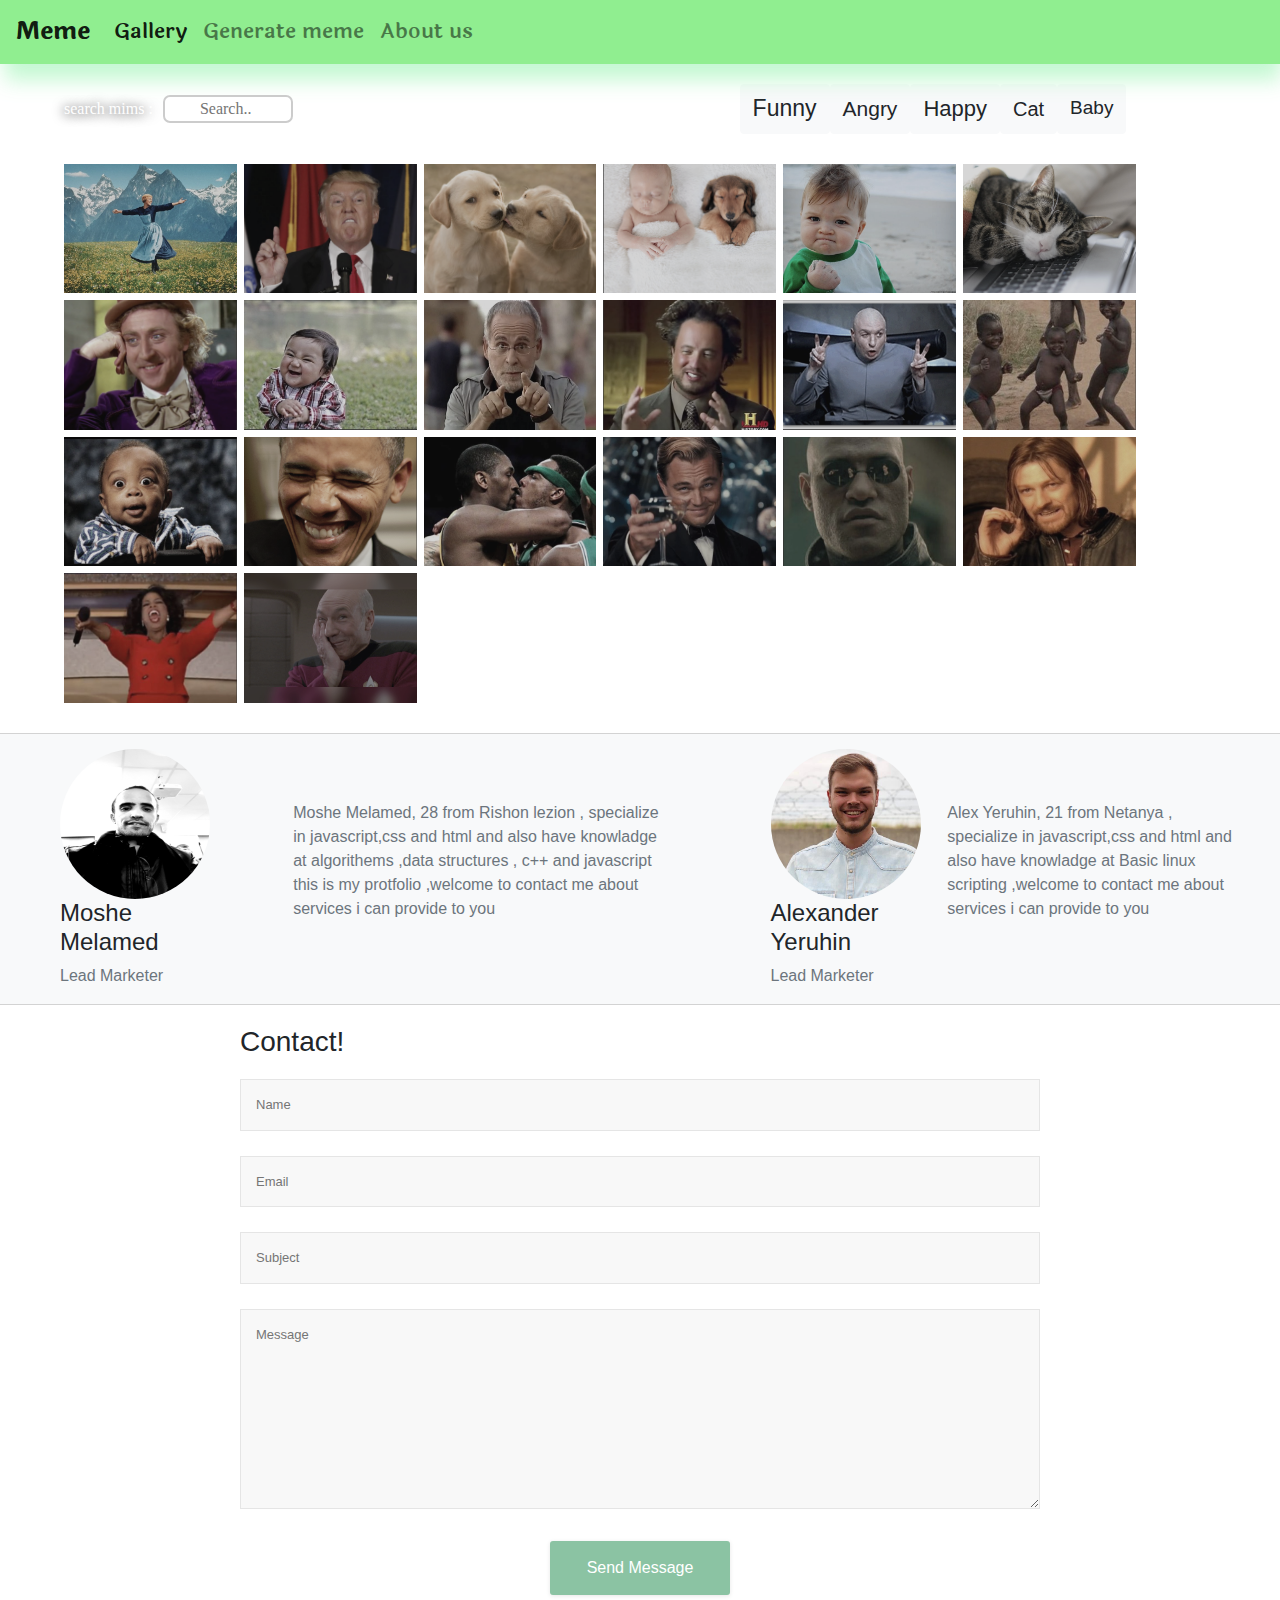
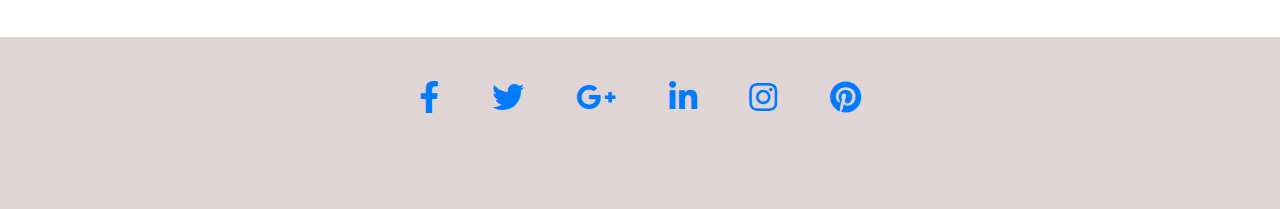
<file: index.html>
<!DOCTYPE html>
<html lang="en">

<head>
    <meta charset="UTF-8">
    <meta name="viewport" content="width=device-width, initial-scale=1.0">
    <meta http-equiv="X-UA-Compatible" content="ie=edge">
    <link rel="stylesheet" href="css/gallery-main.css">
    <link rel="stylesheet" href="lib/bootstrap/bootstrap.css">
    <link rel="stylesheet" href="https://use.fontawesome.com/releases/v5.7.2/css/all.css">
    <link rel="icon" href="img/favicon.png">
</head>

<body onload="init()">
    <div class="wrapper">
        <!-- navbar -->
        <div class="one">
                <nav class="navbar navbar-expand-lg navbar-light navbar-custum">
                        <a class="navbar-brand logo" href="index.html">Meme</a>
                        <button class="navbar-toggler" type="button" data-toggle="collapse" data-target="#navbarNavAltMarkup" aria-controls="navbarNavAltMarkup" aria-expanded="false" aria-label="Toggle navigation">
                          <span class="navbar-toggler-icon"></span>
                        </button>
                        <div class="collapse navbar-collapse" id="navbarNavAltMarkup">
                          <div class="navbar-nav">
                            <a class="nav-item nav-link active" href="index.html">Gallery <span class="sr-only">(current)</span></a>
                            <a class="nav-item nav-link" href="editor.html">Generate meme</a>
                            <a class="nav-item nav-link" onclick="onAboutPress()">About us</a>
                          </div>
                        </div>
                      </nav>

        </div>
        <!-- search row -->
        <div class="search-container flex space-between ">
              <div class="flex search-text"> <p>search mims :<p><input type="text" class="searcher"name="search" placeholder="Search.." 
                               onkeyup="onSearchImage(this.value)" ></div>
               <div class="keyword-group flex" role="group">
                    <button type="button" id="word-filter1"class="btn btn-light"
                            onclick="onFilterWord(this)" data-name="funny">Funny</button>
                    <button type="button" id="word-filter2"class="btn btn-light"
                            onclick="onFilterWord(this)" data-name="angry">Angry</button>
                    <button type="button" id="word-filter3"class="btn btn-light"
                            onclick="onFilterWord(this)" data-name="happy">Happy</button>
                    <button type="button" id="word-filter4"class="btn btn-light"
                            onclick="onFilterWord(this)"data-name="cat">Cat</button>
                    <button type="button" id="word-filter5"class="btn btn-light"
                            onclick="onFilterWord(this)"data-name="baby">Baby</button>
                  </div >
        </div>
        <!-- end of search row -->
        <!-- gallery grid -->
        <div class="gallery-grid">
        </div>
    </div>
    <!-- end wrapper and gallery -->
    <!-- the team  -->
    <div id ="the-team"class="team-members flex">
            <section class="bg-light" id="me" style="padding: 0px;">
                    <div class="row">
                      <div class="col-sm-4">
                        <div class="team-member">
                          <img class="mx-auto rounded-circle" src="img/team/2.jpg" alt="">
                          <h4>Moshe Melamed</h4>
                          <p class="text-muted">Lead Marketer</p>
                          
                        </div>
                      </div>
                      <div class="col-sm-8 flex-align-center">
                          <p class="large text-muted  about-description">Moshe Melamed, 28 from Rishon lezion , specialize
                            in javascript,css and html and also have knowladge at algorithems ,data structures , c++ and javascript
                            this is my protfolio ,welcome to contact me about services i can provide to you
                          </p>    
                      </div>
                    </div>
                </section>
                <section class="bg-light" id="me" style="padding: 0px;">
                        <div class="row">
                          <div class="col-sm-4">
                            <div class="team-member">
                              <img class="mx-auto rounded-circle" src="img/team/3.jpg" alt="">
                              <h4>Alexander Yeruhin</h4>
                              <p class="text-muted">Lead Marketer</p>

                            </div>
                          </div>
                          <div class="col-sm-8 flex-align-center">
                              <p class="large text-muted  about-description">Alex Yeruhin, 21 from Netanya , specialize
                                  in javascript,css and html and also have knowladge at Basic linux scripting ,welcome to contact me about services i can provide to you
                                </p>      
                          </div>
                        </div>
                    </section>    

        </div>
    </div>
   <!-- end the team -->
   <!-- contact -->
            <div class="inner-contact">

              <h3>Contact!</h3>
                    <!-- Form Area -->
                    <div class="contact-form">
                        <!-- Form -->
                        <form id="contact-us" method="post" action="#">
                            <!-- Left Inputs -->
                            <div class="col-xs-6 wow animated slideInLeft" data-wow-delay=".5s">
                                <!-- Name -->
                                <input type="text" name="name" id="name" required="required" class="form" placeholder="Name" />
                                <!-- Email -->
                                <input type="email" name="mail" id="mail" required="required" class="form" placeholder="Email" />
                                <!-- Subject -->
                                <input type="text" name="subject" id="subject" required="required" class="form" placeholder="Subject" />
                            </div><!-- End Left Inputs -->
                            <!-- Right Inputs -->
                            <div class="col-xs-6 wow animated slideInRight" data-wow-delay=".5s">
                                <!-- Message -->
                                <textarea name="message" id="message" class="form textarea"  placeholder="Message"></textarea>
                            </div><!-- End Right Inputs -->
                            <!-- Bottom Submit -->
                            <div class="relative fullwidth col-xs-12">
                                <!-- Send Button -->
                                <button type="submit" id="submit" name="submit" class="form-btn semibold">Send Message</button> 
                            </div><!-- End Bottom Submit -->
                            <!-- Clear -->
                            <div class="clear"></div>
                        </form>
    
                        <!-- Your Mail Message -->
                        <div class="mail-message-area">
                            <!-- Message -->
                            <div class="alert gray-bg mail-message not-visible-message">
                                <strong>Thank You !</strong> Your email has been delivered.
                            </div>
                        </div>
    
                    </div><!-- End Contact Form Area -->
                </div><!-- End Inner -->
    <!-- social footer -->
                <footer class="page-footer">

                  <!-- Footer Elements -->
                  <div class="container">
              
                    <!-- Grid row-->
                    <div class="row">
              
                      <!-- Grid column -->
                      <div class="col-md-12 py-5">
                        <div class="mb-5 flex-center text-center">
              
                          <!-- Facebook -->
                          <a class="fb-ic" href="http://facebook.com">
                            <i class="fab fa-facebook-f fa-lg white-text mr-md-5 mr-3 fa-2x" ></i>
                          </a>
                          <!-- Twitter -->
                          <a class="tw-ic" href="http//twitter.com">
                            <i class="fab fa-twitter fa-lg white-text mr-md-5 mr-3 fa-2x"> </i>
                          </a>
                          <!-- Google +-->
                          <a class="gplus-ic" href="http://google.com">
                            <i class="fab fa-google-plus-g fa-lg white-text mr-md-5 mr-3 fa-2x"> </i>
                          </a>  
                          <!--Linkedin -->
                          <a class="li-ic" href="http://linkedin.com">
                            <i class="fab fa-linkedin-in fa-lg white-text mr-md-5 mr-3 fa-2x"> </i>
                          </a>
                          <!--Instagram-->
                          <a class="ins-ic" href="http://instagram.com">
                            <i class="fab fa-instagram fa-lg white-text mr-md-5 mr-3 fa-2x"> </i>
                          </a>
                          <!--Pinterest-->
                          <a class="pin-ic" href="http//pinterest.com">
                            <i class="fab fa-pinterest fa-lg white-text fa-2x"> </i>
                          </a>
                        </div>
                      </div>
                      <!-- Grid column -->
              
                    </div>
                    <!-- Grid row-->
              
                  </div>
                  <!-- Footer Elements -->
              

              
                </footer>
                <!-- Footer -->
    <script src="js/utils.js"></script>
    <script src="lib/jquery/jquery.js"></script>
    <script src="lib/bootstrap/bootstrap.js"></script>
    <script src="js/gallary-controller.js"></script>
    <script src="js/gallery-service.js"></script>
</body>

</html>
</file>
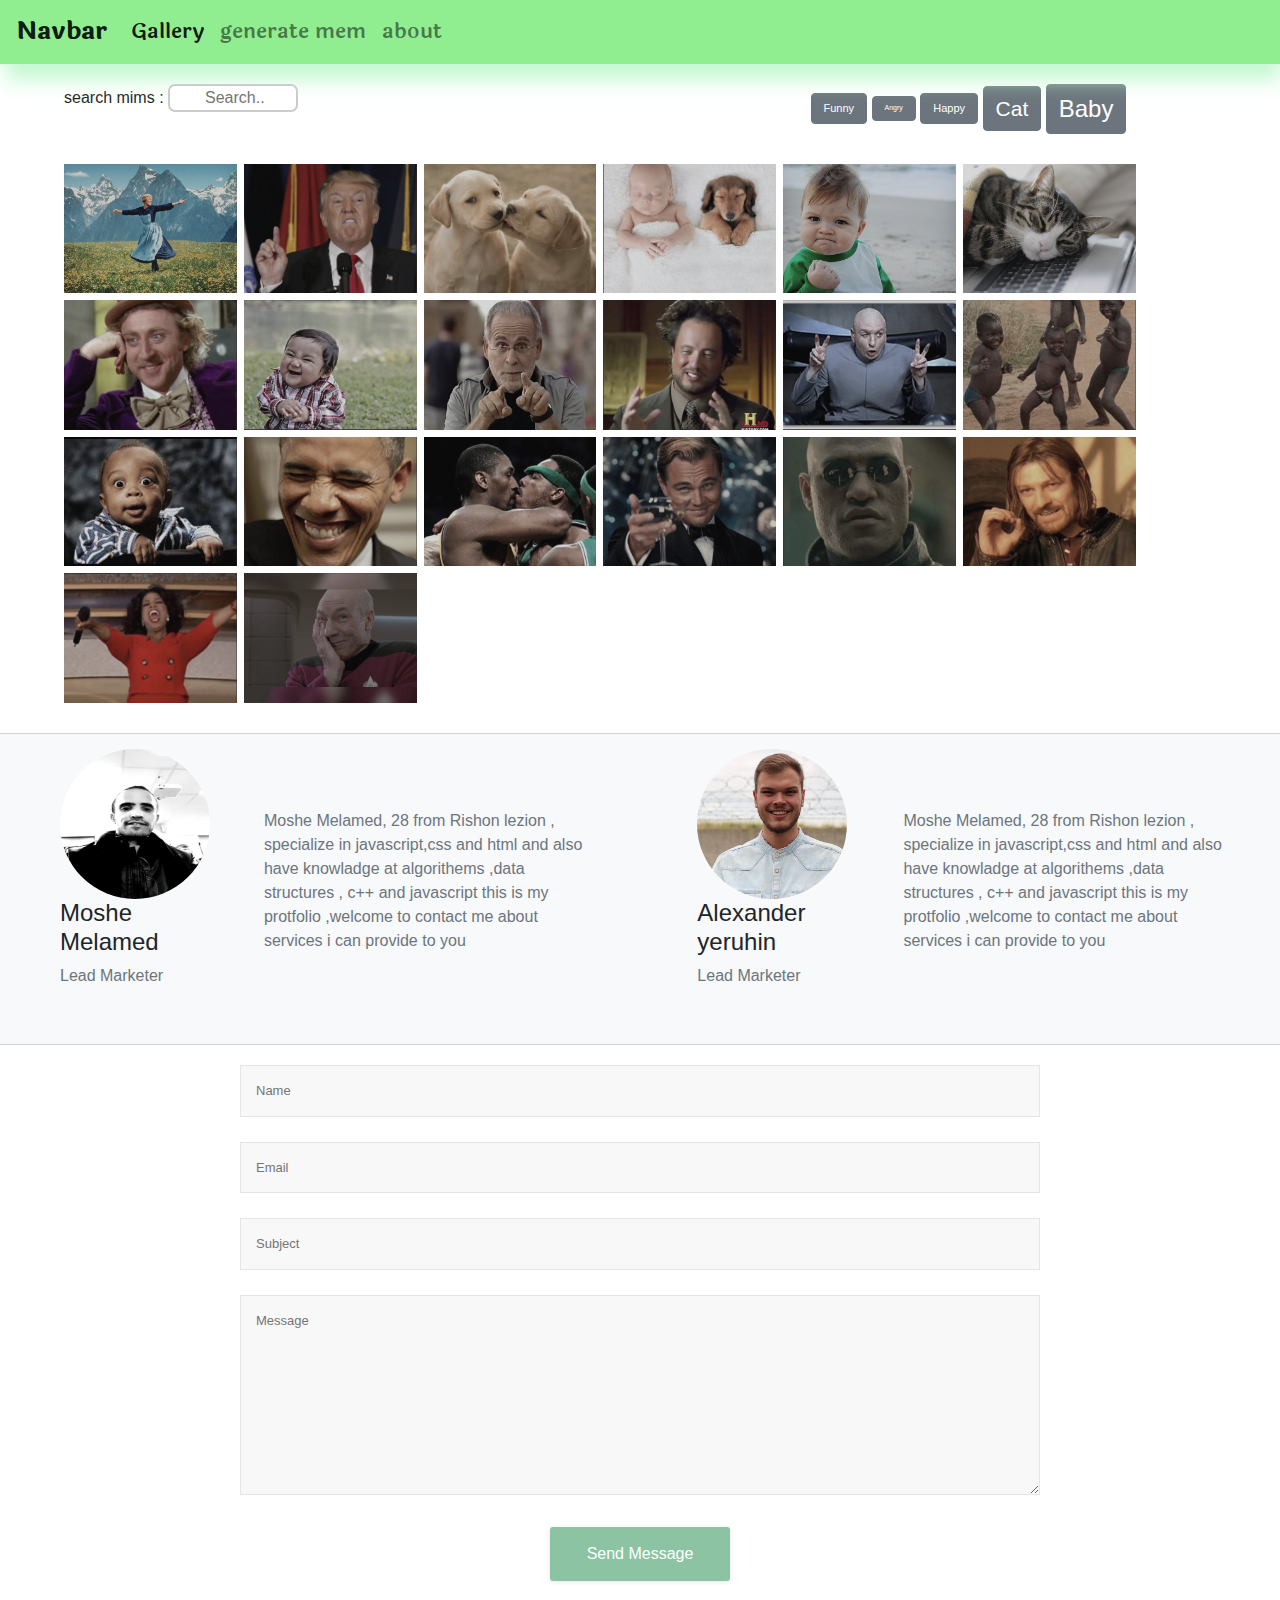
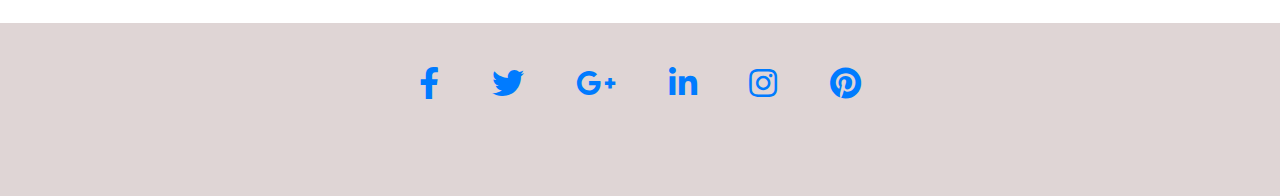
<file: gallery-index.html>
<!DOCTYPE html>
<html lang="en">

<head>
  <meta charset="UTF-8">
  <meta name="viewport" content="width=device-width, initial-scale=1.0">
  <meta http-equiv="X-UA-Compatible" content="ie=edge">
  <link rel="stylesheet" href="css/gallery-main.css">
  <link rel="stylesheet" href="lib/bootstrap/bootstrap.css">
  <link rel="stylesheet" href="https://use.fontawesome.com/releases/v5.7.2/css/all.css">
  <title>Document</title>
</head>

<body>
  <div class="wrapper">
    <!-- navbar -->
    <div class="one">
      <nav class="navbar navbar-expand-lg navbar-light navbar-custum">
        <a class="navbar-brand" href="#">Navbar</a>
        <button class="navbar-toggler" type="button" data-toggle="collapse" data-target="#navbarNavAltMarkup"
          aria-controls="navbarNavAltMarkup" aria-expanded="false" aria-label="Toggle navigation">
          <span class="navbar-toggler-icon"></span>
        </button>
        <div class="collapse navbar-collapse" id="navbarNavAltMarkup">
          <div class="navbar-nav">
            <a class="nav-item nav-link active" href="#">Gallery <span class="sr-only">(current)</span></a>
            <a class="nav-item nav-link" href="#">generate mem</a>
            <a class="nav-item nav-link" href="#">about</a>
          </div>
        </div>
      </nav>

    </div>
    <div class="search-container flex space-between">
      <div> search mims : <input type="text" class="searcher" name="search" placeholder="Search.." onkeyup="onSearchImage(this.value)"></div>
      <div onblur="printAllGallery()" role="group" aria-label="Basic example">
        <button type="button" id="word-filter1" class="btn btn-secondary" onclick="onFilterWord(this)" data-name="funny">Funny</button>
        <button type="button" id="word-filter2" class="btn btn-secondary" onclick="onFilterWord(this)" data-name="angry">Angry</button>
        <button type="button" id="word-filter3" class="btn btn-secondary" onclick="onFilterWord(this)" data-name="happy">Happy</button>
        <button type="button" id="word-filter4" class="btn btn-secondary" onclick="onFilterWord(this)" data-name="cat">Cat</button>
        <button type="button" id="word-filter5" class="btn btn-secondary" onclick="onFilterWord(this)" data-name="baby">Baby</button>
      </div>
    </div>
    <div class="gallery-grid">
    </div>
  </div>
  <div class="team-members flex">
    <section class="bg-light" id="me" style="padding: 0px;">
      <div class="row">
        <div class="col-sm-4">
          <div class="team-member">
            <img class="mx-auto rounded-circle" src="img/team/2.jpg" alt="">
            <h4>Moshe Melamed</h4>
            <p class="text-muted">Lead Marketer</p>
            <ul class="list-inline social-buttons">
              <li class="list-inline-item">
                <a href="#">
                  <i class="fa fa-twitter"></i>
                </a>
              </li>
              <li class="list-inline-item">
                <a href="#">
                  <i class="fa fa-facebook"></i>
                </a>
              </li>
              <li class="list-inline-item">
                <a href="#">
                  <i class="fa fa-linkedin"></i>
                </a>
              </li>
            </ul>
          </div>
        </div>
        <div class="col-sm-8 flex-align-center">
          <p class="large text-muted  about-description">Moshe Melamed, 28 from Rishon lezion , specialize
            in javascript,css and html and also have knowladge at algorithems ,data structures , c++ and javascript
            this is my protfolio ,welcome to contact me about services i can provide to you
          </p>
        </div>
      </div>
    </section>
    <section class="bg-light" id="me" style="padding: 0px;">
      <div class="row">
        <div class="col-sm-4">
          <div class="team-member">
            <img class="mx-auto rounded-circle" src="img/team/3.jpg" alt="">
            <h4>Alexander yeruhin</h4>
            <p class="text-muted">Lead Marketer</p>
            <ul class="list-inline social-buttons">
              <li class="list-inline-item">
                <a href="#">
                  <i class="fa fa-twitter"></i>
                </a>
              </li>
              <li class="list-inline-item">
                <a href="#">
                  <i class="fa fa-facebook"></i>
                </a>
              </li>
              <li class="list-inline-item">
                <a href="#">
                  <i class="fa fa-linkedin"></i>
                </a>
              </li>
            </ul>
          </div>
        </div>
        <div class="col-sm-8 flex-align-center">
          <p class="large text-muted  about-description">Moshe Melamed, 28 from Rishon lezion , specialize
            in javascript,css and html and also have knowladge at algorithems ,data structures , c++ and javascript
            this is my protfolio ,welcome to contact me about services i can provide to you
          </p>
        </div>
      </div>
    </section>

  </div>
  </div>

  <div class="inner-contact">
    <!-- Form Area -->
    <div class="contact-form">
      <!-- Form -->
      <form id="contact-us" method="post" action="#">
        <!-- Left Inputs -->
        <div class="col-xs-6 wow animated slideInLeft" data-wow-delay=".5s">
          <!-- Name -->
          <input type="text" name="name" id="name" required="required" class="form" placeholder="Name" />
          <!-- Email -->
          <input type="email" name="mail" id="mail" required="required" class="form" placeholder="Email" />
          <!-- Subject -->
          <input type="text" name="subject" id="subject" required="required" class="form" placeholder="Subject" />
        </div><!-- End Left Inputs -->
        <!-- Right Inputs -->
        <div class="col-xs-6 wow animated slideInRight" data-wow-delay=".5s">
          <!-- Message -->
          <textarea name="message" id="message" class="form textarea" placeholder="Message"></textarea>
        </div><!-- End Right Inputs -->
        <!-- Bottom Submit -->
        <div class="relative fullwidth col-xs-12">
          <!-- Send Button -->
          <button type="submit" id="submit" name="submit" class="form-btn semibold">Send Message</button>
        </div><!-- End Bottom Submit -->
        <!-- Clear -->
        <div class="clear"></div>
      </form>

      <!-- Your Mail Message -->
      <div class="mail-message-area">
        <!-- Message -->
        <div class="alert gray-bg mail-message not-visible-message">
          <strong>Thank You !</strong> Your email has been delivered.
        </div>
      </div>

    </div><!-- End Contact Form Area -->
  </div><!-- End Inner -->

  <footer class="page-footer">

    <!-- Footer Elements -->
    <div class="container">

      <!-- Grid row-->
      <div class="row">

        <!-- Grid column -->
        <div class="col-md-12 py-5">
          <div class="mb-5 flex-center text-center">

            <!-- Facebook -->
            <a class="fb-ic" href="http://facebook.com">
              <i class="fab fa-facebook-f fa-lg white-text mr-md-5 mr-3 fa-2x"></i>
            </a>
            <!-- Twitter -->
            <a class="tw-ic" href="http//twitter.com">
              <i class="fab fa-twitter fa-lg white-text mr-md-5 mr-3 fa-2x"> </i>
            </a>
            <!-- Google +-->
            <a class="gplus-ic" href="http://google.com">
              <i class="fab fa-google-plus-g fa-lg white-text mr-md-5 mr-3 fa-2x"> </i>
            </a>
            <!--Linkedin -->
            <a class="li-ic" href="http://linkedin.com">
              <i class="fab fa-linkedin-in fa-lg white-text mr-md-5 mr-3 fa-2x"> </i>
            </a>
            <!--Instagram-->
            <a class="ins-ic" href="http://instagram.com">
              <i class="fab fa-instagram fa-lg white-text mr-md-5 mr-3 fa-2x"> </i>
            </a>
            <!--Pinterest-->
            <a class="pin-ic" href="http//pinterest.com">
              <i class="fab fa-pinterest fa-lg white-text fa-2x"> </i>
            </a>
          </div>
        </div>
        <!-- Grid column -->

      </div>
      <!-- Grid row-->

    </div>
    <!-- Footer Elements -->



  </footer>
  <!-- Footer -->
  <script src="lib/jquery/jquery.js"></script>
  <script src="lib/bootstrap/bootstrap.js"></script>
  <script src="js/utils.js"></script>
  <script src="js/gallary-main.js"></script>
</body>

</html>
</file>
<file: css/gallery-main.css>
@font-face {
  font-family: 'laila-bold';
  src: url("../fonts/Laila-Bold.ttf ");

}

@font-face {
  font-family: 'laila-semi';
  src: url("../fonts/Laila-SemiBold.ttf ");

}
  


body{
  margin:0;
  padding:0px;
  background-color:#f8f8f8;
  height: 100vh;
  max-width: 100%
}
.navbar a{
  font-family: 'laila-bold';
  font-size: 25px;
 
}
.navbar a:hover{
  cursor: pointer;
}
.navbar-nav a{
  font-family: 'laila-semi';  
  font-size:1.3rem;
}
.wrapper{
    display: grid;
    grid-template-rows: auto 50px 2fr;
    max-width:100%;
    margin:0 auto;
}

.navbar-custum{
    background-color: lightgreen !important;
    -webkit-box-shadow: 3px 18px 19px -2px rgba(188,247,204,0.88);
    -moz-box-shadow: 3px 18px 19px -2px rgba(188,247,204,0.88);
    box-shadow: 3px 18px 19px -2px rgba(188,247,204,0.88);
    margin-bottom:20px;
}
.search-container
{
  width:90%;
  margin:0 auto;
  
}
.search-text
{
  font-family: impact ;
  color:white;
  text-shadow: -1px 1px 12px black;
  align-items: center;
  
}
.search-text p{
  margin:0;
  margin-right:10px;
  
}
.searcher{
  width: 130px;
  border: 2px solid #ccc;
  border-radius: 7px;
  background-color: white;
  background-position: 10px 10px; 
  background-repeat: no-repeat;
  padding: 0px 0px 0px 35px;
}
/* gallery css */
  .gallery-grid{
    display:grid;
    grid-template-columns: 15% 15% 15% 15% 15% 15% ;
    width: 90%;
    margin:auto;
    margin-top: 30px;
    margin-bottom:30px;
    position:relative;
    box-sizing:border-box;
    grid-gap: 7px
  }
  .gallery{
    width:100%;
    position:relative;
    overflow:hidden;
    background: #333;
    -webkit-animation: slide-in-fwd-center 0.4s cubic-bezier(0.250, 0.460, 0.450, 0.940) both;
    animation: slide-in-fwd-center 0.4s cubic-bezier(0.250, 0.460, 0.450, 0.940) both;

  }
  .gallery::after{
    display:block;
    padding-bottom:75%;
    content:"";
  }
  .gallery img{
    position:absolute;
    top:50%;
    left:50%;
    margin-right: -50%;
    transform:translate(-50%, -50%);
    min-width: 100%;
    min-height:100%;
    zoom: .1;
     transition: .3s;
    filter: grayscale(40%);
    opacity:.8;
  }
  .gallery:hover img{
    transform:translate(-50%, -50%) scale(1.2);
    filter: grayscale(0%);
    opacity:1;
  }
  
  @media only screen and (max-width: 1024px)  {
    .gallery-grid{
      grid-template-columns: 25% 25% 25% 25%;
    }
  }
  @media only screen and (max-width: 820px)  {
    .gallery-grid{
      grid-template-columns: 33.33% 33.33% 33.33%;
      width:100%;
    }
    .search-container
    {
      margin-top: 13px;
      width:100%;
      
    }
  }
@media only screen and (max-width: 1040px)  {
  .team-members{
    flex-wrap: wrap  ;       
    }
}
  @media only screen and (min-width: 820px) 
  {
    .search-container{
      padding-right: 7%;
    }
  }

  @media only screen and (max-width: 570px)  {
    .gallery-grid{
      grid-template-columns: 50% 50%;
    }
  }
  @media only screen and (max-width: 350px)  {
    .gallery-grid{
      grid-template-columns: 100%;
    }
  }
  @media only screen and (max-width:  480px)  {
  .search-container{
    flex-direction: column;
  } 
  }
  /* end of gallery css */

.team-members{

  margin-bottom:20px;
  border-bottom: 1px solid rgb(211, 211, 211);
  border-top: 1px solid rgb(211, 211, 211);
}
.team-member{
  padding-top:15px;
  width: 100%;
padding-left:60px;
}
.team-member img{
width:150px;
height: 150px; 

}

.about-description {
  max-width: 80%;
}



/* helpers */
.flex{
  display:flex;
}

.space-between{
  justify-content: space-between;
}
.flex-align-center {
  display: flex;
  justify-content: center;
  align-items: center;
}
.text-center{
  text-align: center;
}
/* contact forum */

.inner-contact{
  max-width: 800px;
  margin: 0 auto;
}

#contact{
  padding:10px 0 10px;
}
.inner-contact h3{
  margin-bottom:20px;
}
.contact-text{
  margin:45px auto;
}

.mail-message-area{
  width:100%;
  padding:0 15px;
}

.mail-message{
  width: 100%;
  background:rgba(255,255,255, 0.8) !important;
  -webkit-transition: all 0.7s;
  -moz-transition: all 0.7s;
  transition: all 0.7s;
  margin:0 auto;
  border-radius: 0;
}

.not-visible-message{
  height:0px;
  opacity: 0;
}

.visible-message{
  height:auto;
  opacity: 1;
  margin:25px auto 0;
}

/* Input Styles */

.form{
  width: 100%;
  padding: 15px;
  background:#f8f8f8;
  border:1px solid rgba(0, 0, 0, 0.075);
  margin-bottom:25px;
  color:#727272 !important;
  font-size:13px;
  -webkit-transition: all 0.4s;
  -moz-transition: all 0.4s;
  transition: all 0.4s;
}

.form:hover{
  border:1px solid #8BC3A3;
}

.form:focus{
  color: white;
  outline: none;
  border:1px solid #8BC3A3;
}

.textarea{
  height: 200px;
  max-height: 200px;
  max-width: 100%;
}

/* Generic Button Styles */

.button{
  padding:8px 12px;
  background:#0A5175;
  display: block;
  width:120px;
  margin:10px 0 0px 0;
  border-radius:3px;
  -webkit-transition: all 0.3s;
  -moz-transition: all 0.3s;
  transition: all 0.3s;
  text-align:center;
  font-size:0.8em;
  box-shadow: 0px 1px 4px rgba(0,0,0, 0.10);
  -moz-box-shadow: 0px 1px 4px rgba(0,0,0, 0.10);
  -webkit-box-shadow: 0px 1px 4px rgba(0,0,0, 0.10);
}

.button:hover{
  background:#8BC3A3;
  color:white;
}

/* Send Button Styles */

.form-btn{
  width:180px;
  display: block;
  height: auto;
  padding:15px;
  color:#fff;
  background:#8BC3A3;
  border:none;
  border-radius:3px;
  outline: none;
  -webkit-transition: all 0.3s;
  -moz-transition: all 0.3s;
  transition: all 0.3s;
  margin:auto;
  box-shadow: 0px 1px 4px rgba(0,0,0, 0.10);
  -moz-box-shadow: 0px 1px 4px rgba(0,0,0, 0.10);
  -webkit-box-shadow: 0px 1px 4px rgba(0,0,0, 0.10);
}

.form-btn:hover{
  background:#111;
  color: white;
  border:none;
}

.form-btn:active{
  opacity: 0.9;
}
center{
margin-top:330px;
}
input {
  position: relative;
  z-index: 9999;
}
/* end contact forum */
footer{
  margin:0 auto;
  max-width:100%;
  background-color: #dfd5d5;
}
.margin-center{
  margin:0 auto;
}
/* animation */
.slide-in-fwd-center {
	-webkit-animation: slide-in-fwd-center 0.4s cubic-bezier(0.250, 0.460, 0.450, 0.940) both;
	        animation: slide-in-fwd-center 0.4s cubic-bezier(0.250, 0.460, 0.450, 0.940) both;
}
@-webkit-keyframes slide-in-fwd-center {
    0% {
      -webkit-transform: translateZ(-1400px);
              transform: translateZ(-1400px);
      opacity: 0;
    }
    100% {
      -webkit-transform: translateZ(0);
              transform: translateZ(0);
      opacity: 1;
    }
  }
  @keyframes slide-in-fwd-center {
    0% {
      -webkit-transform: translateZ(-1400px);
              transform: translateZ(-1400px);
      opacity: 0;
    }
    100% {
      -webkit-transform: translateZ(0);
              transform: translateZ(0);
      opacity: 1;
    }
  }
</file>
